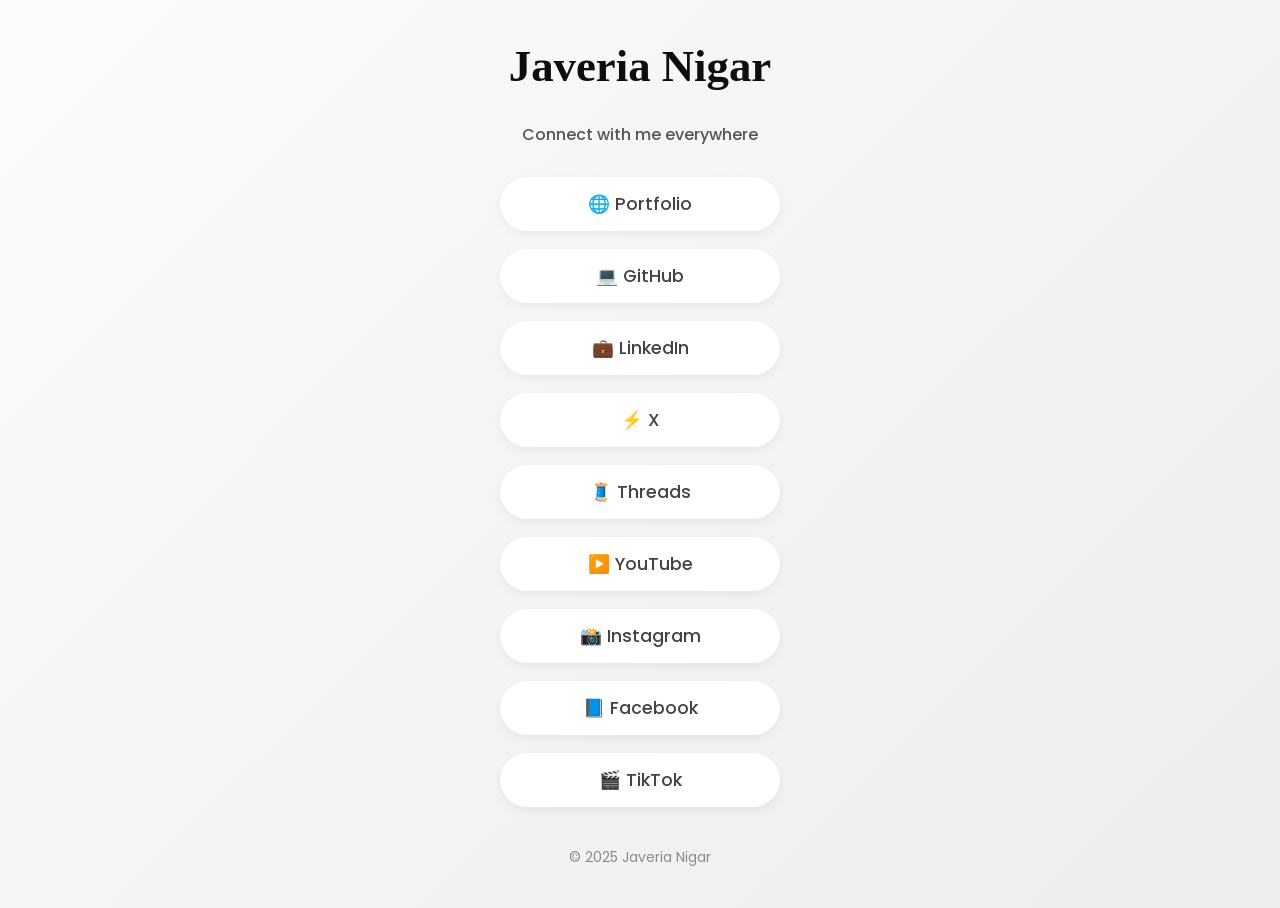
<file: index.html>
<!DOCTYPE html>
<html lang="en">
<head>
  <meta charset="UTF-8">
  <meta name="viewport" content="width=device-width, initial-scale=1.0">
  <title>Javeria Nigar | Links</title>
  <link rel="stylesheet" href="style.css">
  <link href="https://fonts.googleapis.com/css2?family=Poppins:wght@400;600&display=swap" rel="stylesheet">
</head>
<body>
  <header>
    <h1>Javeria Nigar</h1>
  </header>

  <div class="container">
    <p> Connect with me everywhere </p>
    <div class="links">
      <a href="https://portfolio-five-alpha-98.vercel.app/" target="_blank" class="portfolio">🌐 Portfolio</a>
      <a href="https://github.com/javerianigar" target="_blank" class="github">💻 GitHub</a>
      <a href="https://www.linkedin.com/in/javeria-nigar-252b312b5?utm_source=share&utm_campaign=share_via&utm_content=profile&utm_medium=android_app" target="_blank" class="linkedin">💼 LinkedIn</a>
      <a href="https://twitter.com/javerianigar" target="_blank" class="twitter">⚡ X</a>
      <a href="https://www.threads.com/@javerianigar01" target="_blank" class="threads">🧵 Threads</a>
      <a href="https://www.youtube.com/@javerianigar?si=fu-dTt0DKQRElVtJ" target="_blank" class="youtube">▶️ YouTube</a>
      <a href="https://www.instagram.com/javerianigar01?igsh=OWZ0bTg0eW1icjc0" target="_blank" class="instagram">📸 Instagram</a>
      <a href="https://www.facebook.com/share/176miuVQxw/" target="_blank" class="facebook">📘 Facebook</a>
      <a href="https://www.tiktok.com/@javeria.nigar01?_r=1&_t=ZS-91MmqRu4Juh" target="_blank" class="tiktok">🎬 TikTok</a>
    </div>
  </div>

  <footer>
    © 2025 Javeria Nigar
  </footer>
</body>
</html>
</file>
<file: style.css>
/* General Reset */
* {
  margin: 0;
  padding: 0;
  box-sizing: border-box;
}

body {
  font-family: 'Poppins', sans-serif;
  background: linear-gradient(135deg, #fdfbfb, #ebedee);
  color: #333;
  text-align: center;
  padding: 40px 20px;
  position: relative;
  min-height: 100vh;
  display: flex;
  flex-direction: column;
  justify-content: space-between;
}

/* Header */
header h1 {
  font-family: 'Lora', serif; /* professional font */
  font-size: 2.8rem;
  color: #0f0c0f; 
  margin-bottom: 30px;
}

/* Container for links */
.container {
  flex: 1;
}

p {
  margin-bottom: 30px;
  font-weight: 500;
  color: #555;
}

/* Links buttons */
.links {
  display: flex;
  flex-direction: column;
  align-items: center;
  gap: 18px;
}

.links a {
  width: 280px;
  text-decoration: none;
  color: #444;
  font-weight: 500;
  font-size: 1.1rem;
  padding: 14px 22px;
  border-radius: 50px;
  background: #ffffff;
  box-shadow: 0 4px 10px rgba(0,0,0,0.05);
  transition: all 0.3s ease;
}

/* Uniform hover effect for all buttons */
.links a:hover { 
  background: #e0f7fa; /* light pastel teal */
  color: #010101;       /* text dark */
  transform: translateY(-3px);
  box-shadow: 0 6px 15px rgba(0,0,0,0.1);
}

/* Footer */
footer {
  font-size: 14px;
  color: #8c8c8c; /* subtle footer color */
  margin-top: 40px;
}
</file>
<file: link-tree/style.css>
/* General Reset */
* {
  margin: 0;
  padding: 0;
  box-sizing: border-box;
}

body {
  font-family: 'Poppins', sans-serif;
  background: linear-gradient(135deg, #fdfbfb, #ebedee);
  color: #333;
  text-align: center;
  padding: 40px 20px;
  position: relative;
  min-height: 100vh;
  display: flex;
  flex-direction: column;
  justify-content: space-between;
}

/* Header */
header h1 {
  font-family: 'Lora', serif; /* professional font */
  font-size: 2.8rem;
  color: #0f0c0f; 
  margin-bottom: 30px;
}

/* Container for links */
.container {
  flex: 1;
}

p {
  margin-bottom: 30px;
  font-weight: 500;
  color: #555;
}

/* Links buttons */
.links {
  display: flex;
  flex-direction: column;
  align-items: center;
  gap: 18px;
}

.links a {
  width: 280px;
  text-decoration: none;
  color: #444;
  font-weight: 500;
  font-size: 1.1rem;
  padding: 14px 22px;
  border-radius: 50px;
  background: #ffffff;
  box-shadow: 0 4px 10px rgba(0,0,0,0.05);
  transition: all 0.3s ease;
}

/* Uniform hover effect for all buttons */
.links a:hover { 
  background: #e0f7fa; /* light pastel teal */
  color: #010101;       /* text dark */
  transform: translateY(-3px);
  box-shadow: 0 6px 15px rgba(0,0,0,0.1);
}

/* Footer */
footer {
  font-size: 14px;
  color: #8c8c8c; /* subtle footer color */
  margin-top: 40px;
}
</file>
